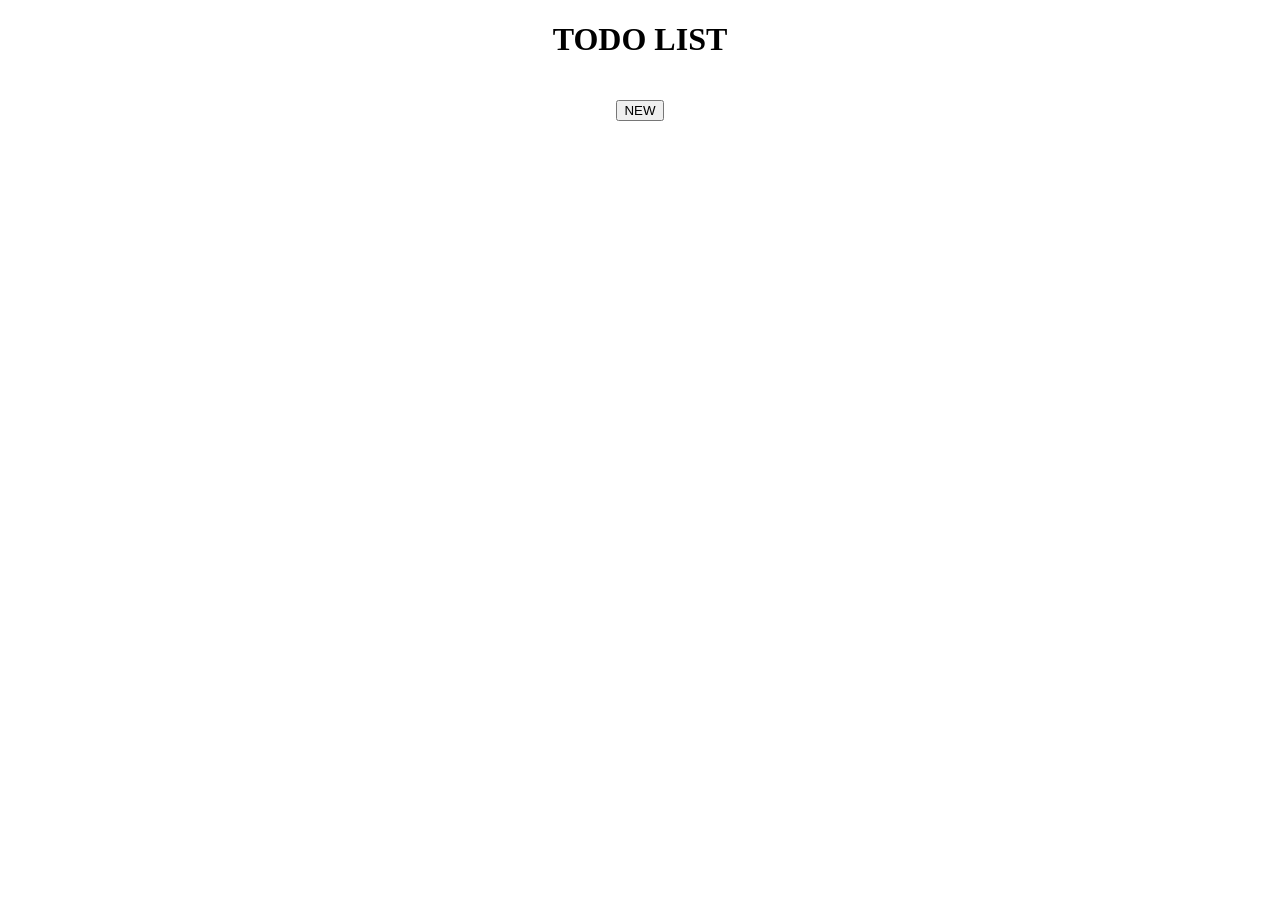
<file: cell03/ex03/index.html>
<!DOCTYPE html>
<html lang="en">

<head>
  <meta charset="UTF-8" />
  <meta name="viewport" content="width=device-width, initial-scale=1.0" />
  <title>Document</title>
</head>
<body>
  <div style="width: 100%; text-align: center">
    <h1>TODO LIST</h1>
    <div style="margin-left: auto; margin-right: auto; padding: 10px" id="ft_list"></div>
    <button onclick="create()">NEW</button>
  </div>
</body>
<script src="todo.js"></script>

</html>
</file>
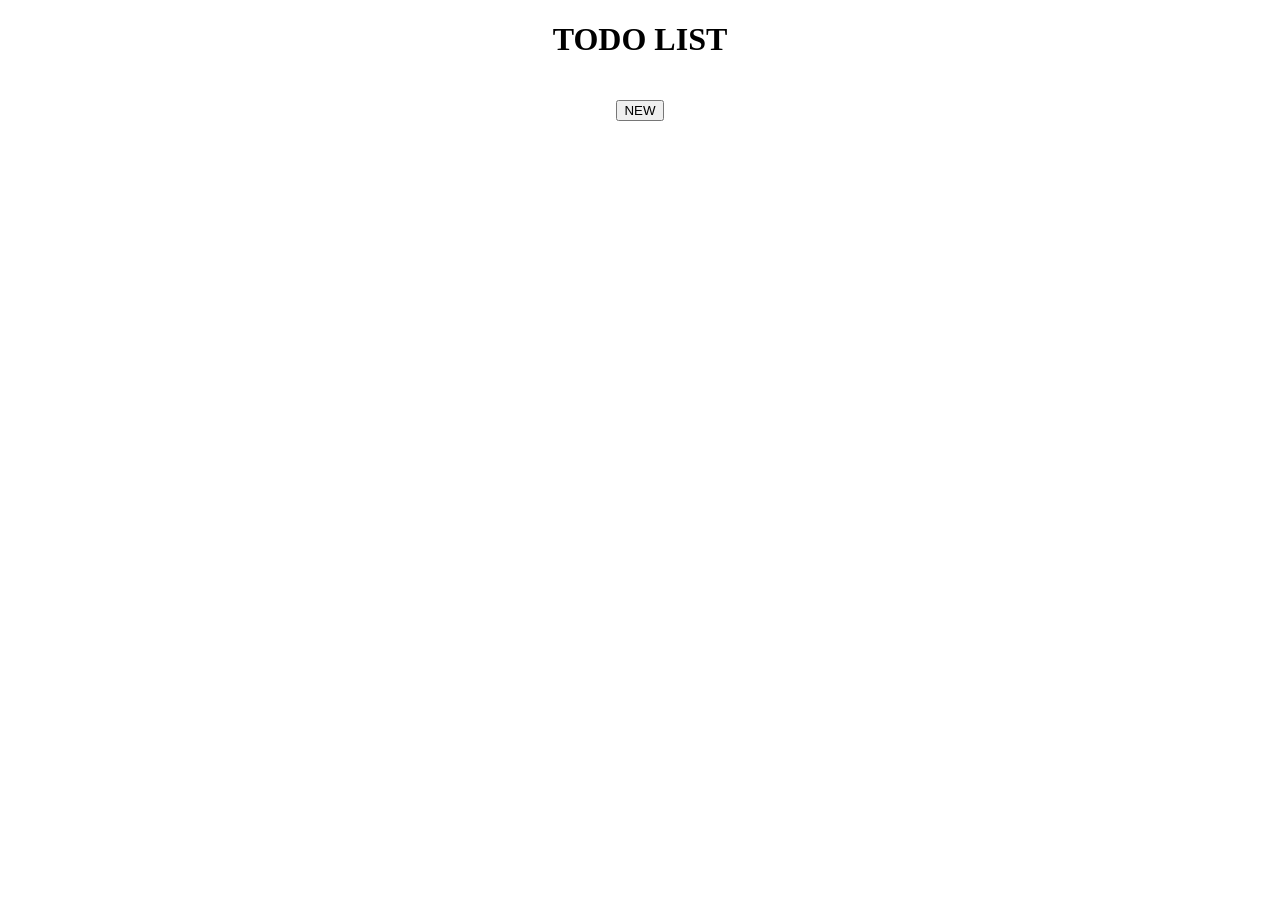
<file: cell03/ex04/ex03bis/index.html>
<!DOCTYPE html>
<html lang="en">

<head>
  <meta charset="UTF-8" />
  <meta name="viewport" content="width=device-width, initial-scale=1.0" />
  <title>TODO</title>
  <script src="https://code.jquery.com/jquery-3.6.1.min.js"
    integrity="sha256-o88AwQnZB+VDvE9tvIXrMQaPlFFSUTR+nldQm1LuPXQ=" crossorigin="anonymous"></script>
  <style>
    #ft_list>div {
      margin: 10px;
      background: #c9c9c9;
      padding: 10px;
      border-radius: 10px;
      cursor: pointer;
    }
    #ft_list>div:hover { background: #bdbdbd; }
  </style>
</head>

<body>
  <div style="width:100%; text-align:center">
    <h1>TODO LIST</h1>
    <div id="ft_list" style="margin:0 auto; padding:10px"></div>
    <button id="create">NEW</button>
  </div>

  <script src="todo.js"></script>
</body>
</html>
</file>
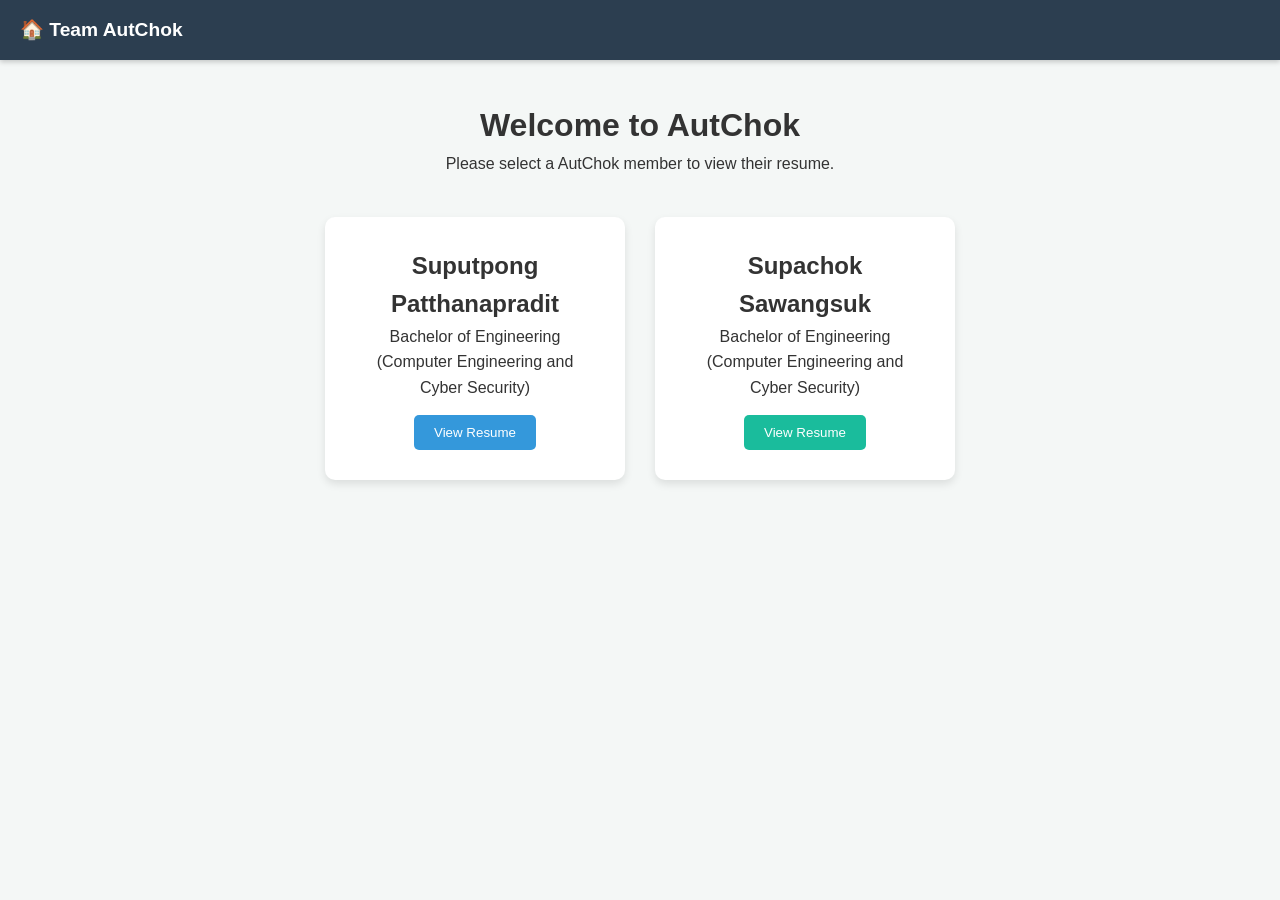
<file: rush/h.html>
<!DOCTYPE html>
<html lang="en">
<head>
    <meta charset="UTF-8">
    <meta name="viewport" content="width=device-width, initial-scale=1.0">
    <title>Team AutChok</title>
    <link href="g.css" rel="stylesheet">
</head>
<body>

<nav class="navbar">
        <div class="navbar-brand" onclick="showPage('home')">
            🏠 Team AutChok
        </div>
                <ul id="nav-resume1" class="nav-links" style="display: none;">
            <li><a href="#part1" onclick="scrollToSection(event, 'part1')">1. Profile</a></li>
            <li><a href="#part2" onclick="scrollToSection(event, 'part2')">2. Experience</a></li>
            <li><a href="#part3" onclick="scrollToSection(event, 'part3')">3. Contact</a></li>
        </ul>

        <ul id="nav-resume2" class="nav-links" style="display: none;">
            <li><a href="#part1-2" onclick="scrollToSection(event, 'part1-2')">1. Profile</a></li>
            <li><a href="#part2-2" onclick="scrollToSection(event, 'part2-2')">2. Experience</a></li>
            <li><a href="#part3-2" onclick="scrollToSection(event, 'part3-2')">3. Contact</a></li>
        </ul>
    </nav>
    <div class="main-content">

        <div id="page-home" class="container">
            <h1 class="text-center">Welcome to AutChok</h1>
            <p class="text-center">Please select a AutChok member to view their resume.</p>
            
            <div class="cards-container">
                <div class="card" onclick="showPage('resume1')">
                    <h2>Suputpong Patthanapradit</h2>
                    <p>Bachelor of Engineering (Computer Engineering and Cyber Security)</p> 
                    <button class="btn">View Resume</button>
                </div>
                <div class="card" onclick="showPage('resume2')">
                    <h2>Supachok Sawangsuk</h2>
                    <p>Bachelor of Engineering (Computer Engineering and Cyber Security)</p>
                    <button class="btn" style="background-color: #1abc9c;">View Resume</button>
                </div>
            </div>
        </div>

        <div id="page-resume1" class="resume-page">
            <div id="part1" class="resume-section text-center" style="background-color: #e8f8f5;">
                <img src="pic/D6FEB49D-8051-41DA-9222-9CF45A97DF8E.jpg" alt="Profile 1" class="profile-pic">
                <h1>who am I ? </h1>
                <h2>Suputpong Patthanapradit</h2>
                <h3 style="color: #2980b9;">Bachelor of Engineering (Computer Engineering and Cyber Security)</h3>
                <p>Hello! I am passionate about creating responsive and cybersecurity.</p>
            </div>
            <div id="part2" class="resume-section container">
                <h2 class="text-center">Experience & Skills</h2>
                <div class="flex-row">
                    <div class="flex-col">
                        <h3>💼 Experience</h3>
                        <ul>
                            <li><strong>Suratthani school (2020 - 2026):</strong> student.</li>
                            <li><strong>King Mongkut's Institute of Technology Ladkrabang (2026 - Present):</strong> Bachelor of Engineering.</li>
                        </ul>
                    </div>
                    <div class="flex-col">
                        <h3>⚡ Skills</h3>
                        <ul>
                            <li>Linux, HTML,</li>
                            <li>Problem Solving</li>
                            <li>Team Collaboration</li>
                        </ul>
                    </div>
                </div>
            </div>
            <div id="part3" class="resume-section text-center" style="background-color: #2c3e50; color: white;">
                <h2>Contact Me</h2>
                <p>nice to meet you :</p>
                <div class="contact-links">
                    <a href="https://www.instagram.com/a.agdt_/" style="color: #3498db;">Instagram</a>
                    <a href="https://github.com/aut2356/FWC-instra_spatthan" style="color: #3498db;">GitHub</a>
                </div>
            </div>
        </div>
        <div id="page-resume2" class="resume-page">
            <div id="part1-2" class="resume-section text-center" style="background-color: #e8f8f5;">
                <img src="pic/26CBAD2A-A848-47A6-A783-10949C75CB1D.jpg" alt="Profile 2" class="profile-pic" style="border-color: #1abc9c;">
                <h1>who am I ? </h1>
                <h2>Supachok Sawangsuk</h2>
                <h3 style="color: #16a085;">Bachelor of Engineering (Computer Engineering and Cyber Security)</h3>
                <p>Hi! I specialize in creating beautiful and user-friendly interfaces.</p>
            </div>
            <div id="part2-2" class="resume-section container">
                <h2 class="text-center">Experience & Skills</h2>
                <div class="flex-row">
                    <div class="flex-col">
                        <h3>💼 Experience</h3>
                        <ul>
                            <li><strong>Setthabutbamphen (2020 - 2026):</strong> student</li>
                            <li><strong>King Mongkut's Institute of Technology Ladkrabang (2026 - present):</strong> Bachelor of Engineering.</li>
                        </ul>
                    </div>
                    <div class="flex-col">
                        <h3>🎨 Skills</h3>
                        <ul>
                            <li>Figma</li>
                            <li>Web developerd</li>
                            <li>HTML CSS Js</li>
                        </ul>
                    </div>
                </div>
            </div>
            <div id="part3-2" class="resume-section text-center" style="background-color: #2c3e50; color: white;">
                <h2>Contact Me</h2>
                <p>nice to meet you :</p>
                <div class="contact-links">
                    <a href="https://www.instagram.com/suqachok?stkn=cG9maDd2d2xueTN6" style="color: #1abc9c;">Instagram</a>
                    <a href="https://github.com/chuckky77" style="color: #1abc9c;">Github</a>
                </div>
            </div>
        </div>

    </div>
    <script src="k.js"></script>
</body>
</html>
</file>
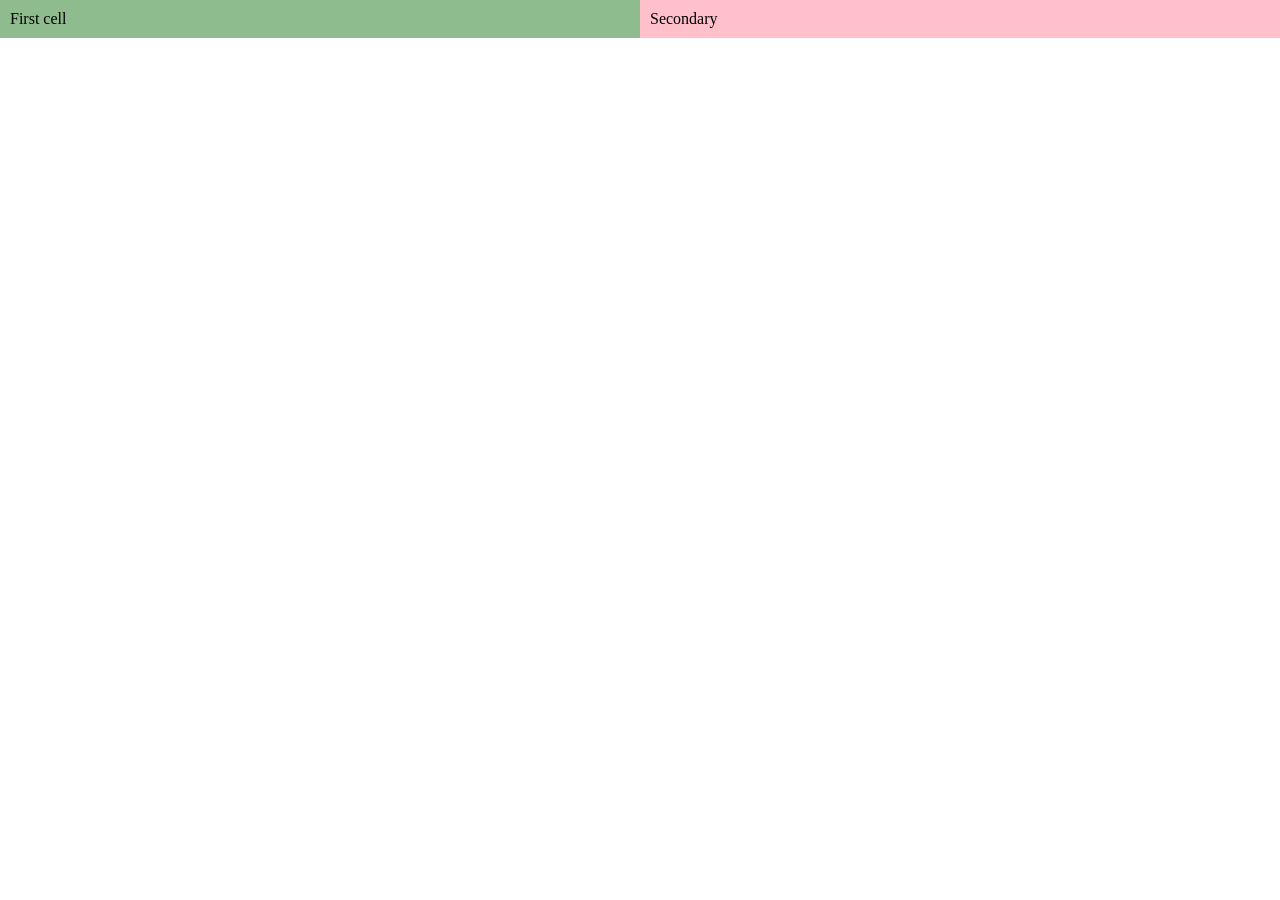
<file: cell01/ex05/tab.html>
<!DOCTYPE html>
<html lang="en">

<head>
  <meta charset="UTF-8" />
  <meta name="viewport" content="width=device-width, initial-scale=1.0" />
  <title>Document</title>
</head>
<style>
  body {
    margin: 0;
  }
</style>

<body>
  <div style="width: 100%; display: flex">
    <div style="background-color: darkseagreen; width: 100%; padding: 10px">
      First cell
    </div>
    <div style="background-color: pink; width: 100%; padding: 10px">
      Secondary
    </div>
  </div>
</body>

</html>
</file>
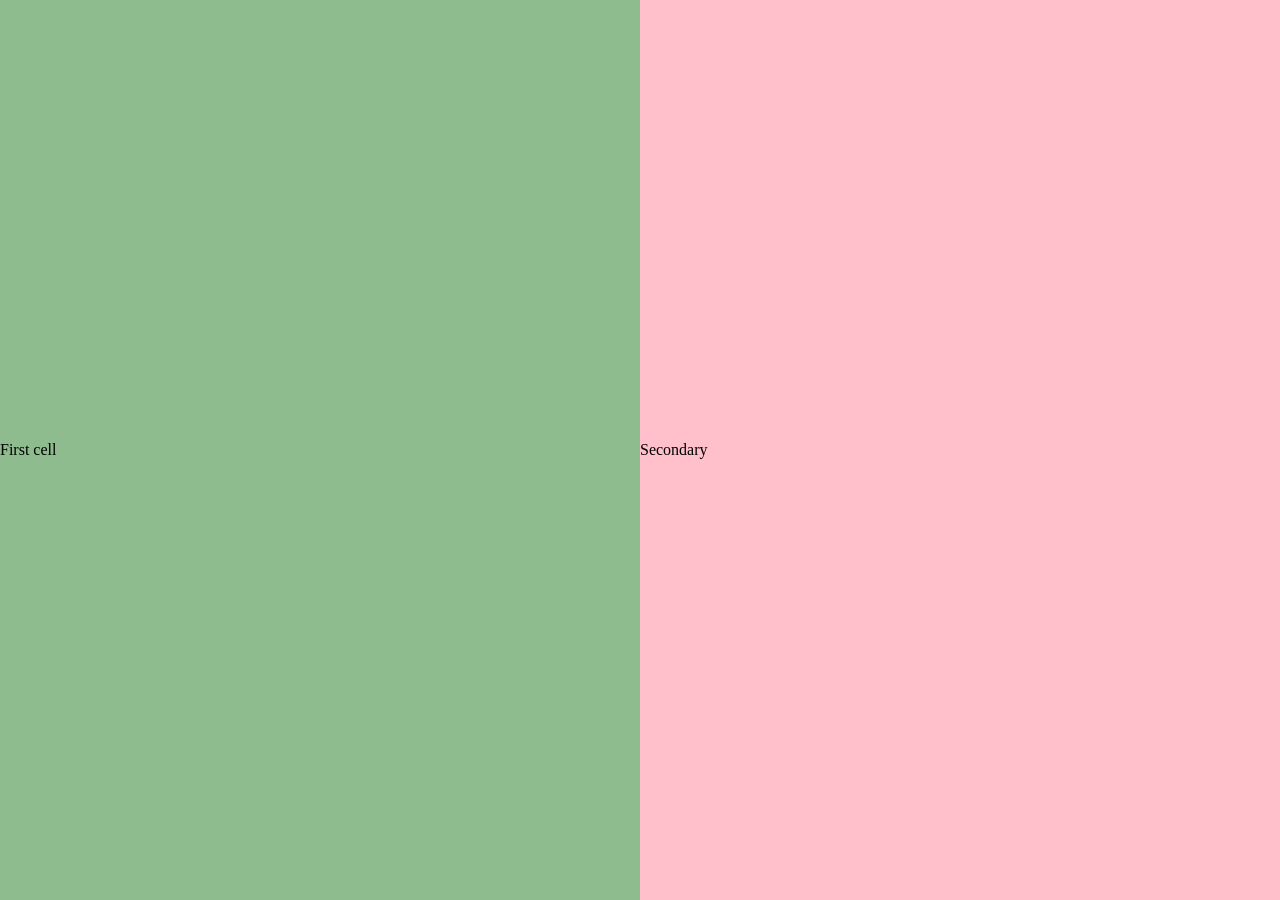
<file: cell01/ex06/responsive.html>
<!DOCTYPE html>
<html lang="en">

<head>
  <meta charset="UTF-8" />
  <meta name="viewport" content="width=device-width, initial-scale=1.0" />
  <title>Document</title>
</head>
<style>
  body {
    margin: 0;
  }

  .box {
    display: flex;
    width: 100%;
  }

  .b1,
  .b2 {
    width: 100%;
    height: 100%;
    display: flex;
    align-items: center;
    height: 100vh;
  }

  .b1 {
    background-color: darkseagreen;
  }

  .b2 {
    background-color: pink;
  }
</style>

<body>
  <div class="box">
    <div class="b1">First cell</div>
    <div class="b2">Secondary</div>
  </div>
</body>

</html>
</file>
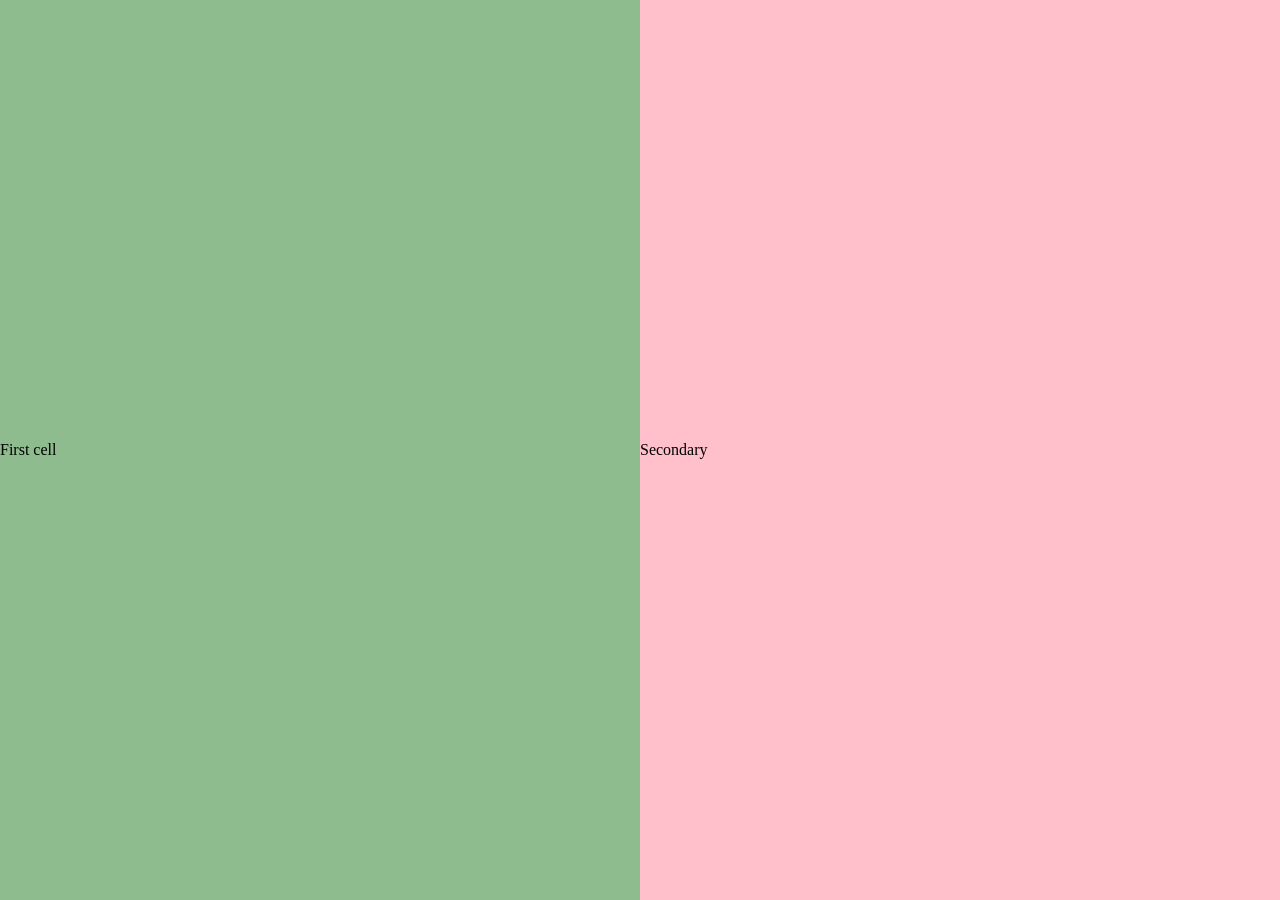
<file: cell02/ex00/responsive.html>
<!DOCTYPE html>
<html lang="en">

<head>
  <meta charset="UTF-8" />
  <meta name="viewport" content="width=device-width, initial-scale=1.0" />
  <link href="responsive.css" rel="stylesheet" />
  <title>Document</title>
</head>

<body>
  <div class="box">
    <div class="b1">First cell</div>
    <div class="b2">Secondary</div>
  </div>
</body>

</html>
</file>
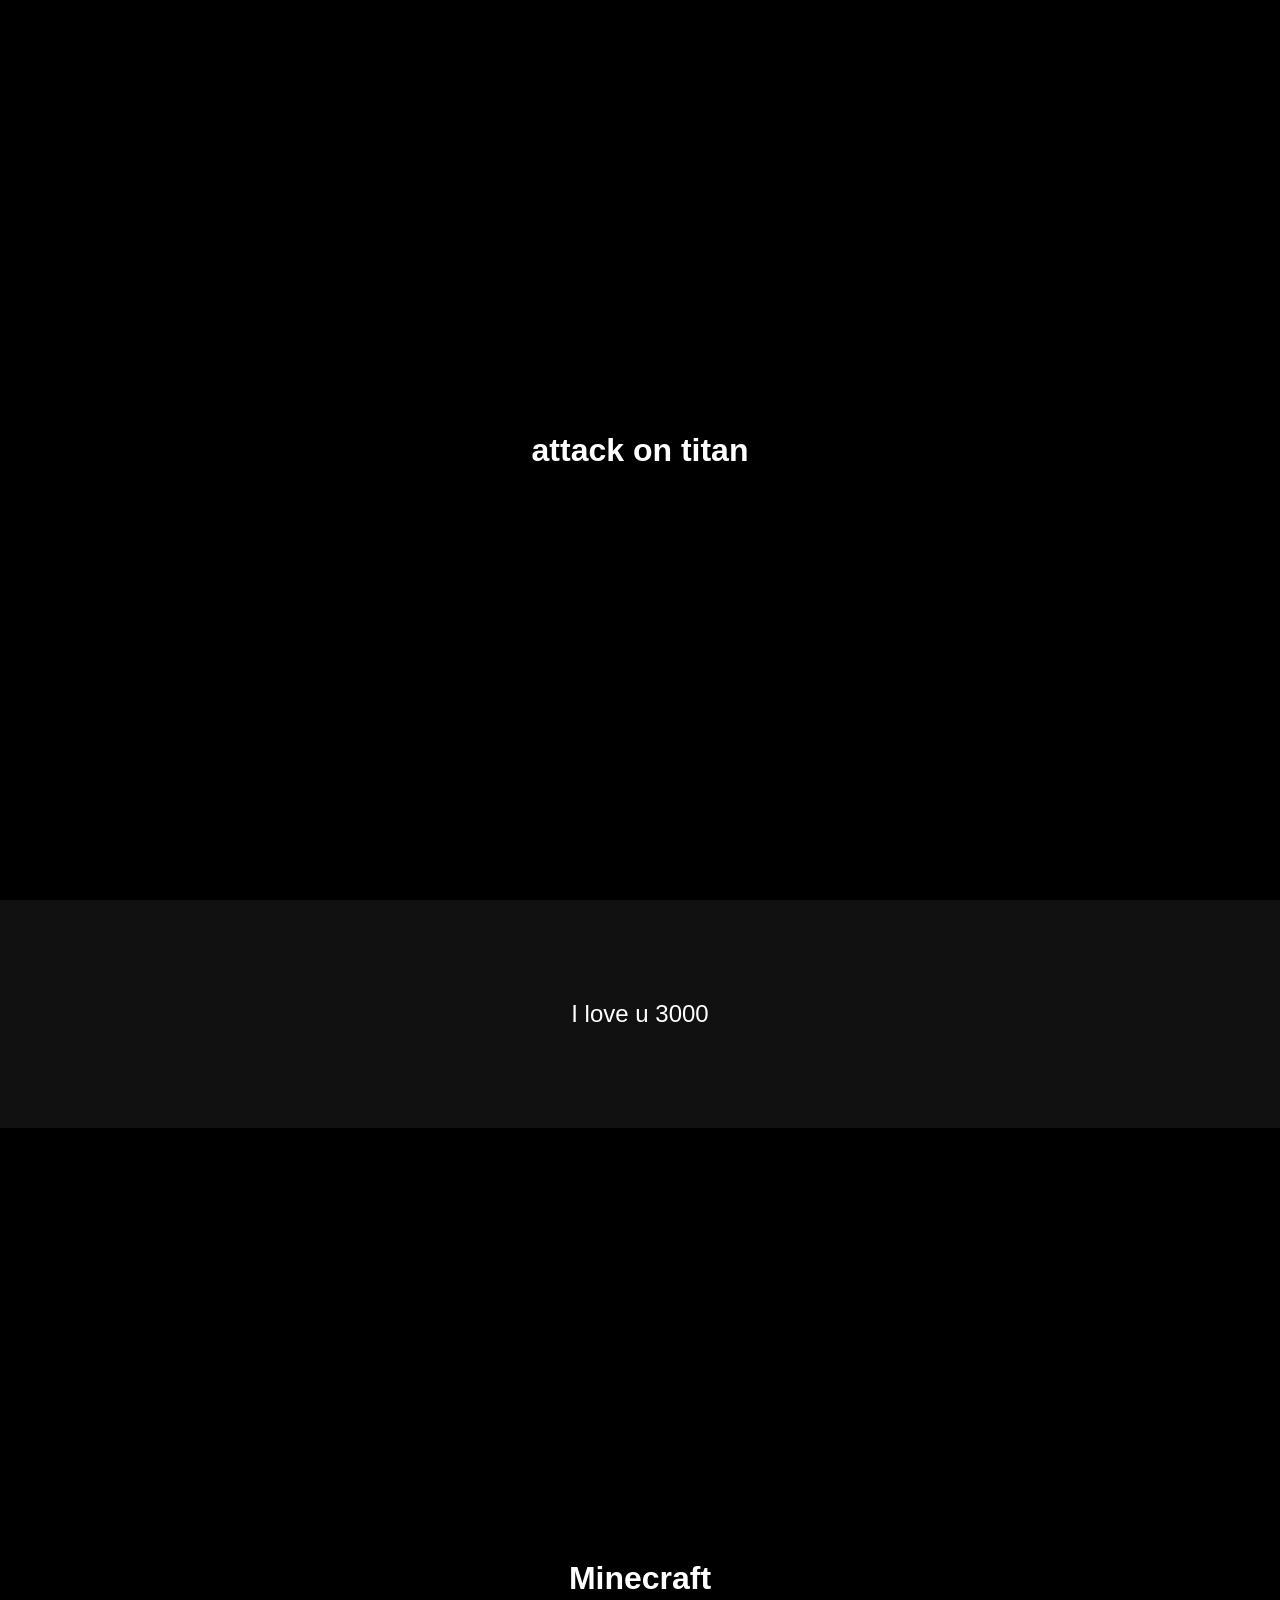
<file: cell02/ex02/parallax.html>
<!DOCTYPE html>
<html lang="en">

<head>
  <meta charset="UTF-8" />
  <meta name="viewport" content="width=device-width, initial-scale=1.0" />
  <link href="parallax.css" rel="stylesheet" />
  <title>Document</title>
</head>

<body>
  <div class="container">
    <div class="first-image">
      <h3>attack on titan</h3>
    </div>
    <div class="content">I love u 3000 </div>
    <div class="second-image">
      <h3>Minecraft</h3>
    </div>
  </div>
</body>

</html>
</file>
<file: rush/g.css>
* {
            box-sizing: border-box;
            margin: 0;
            padding: 0;
        }

        body {
            font-family: Arial, Helvetica, sans-serif;
            background-color: #f4f7f6;
            color: #333;
            line-height: 1.6;

            scroll-behavior: smooth; 
        }

        .navbar {
            background-color: #2c3e50;
            color: white;
            position: fixed;
            top: 0;
            width: 100%;
            height: 60px;
            display: flex;
            justify-content: space-between;
            align-items: center;
            padding: 0 20px;
            box-shadow: 0 2px 5px rgba(0,0,0,0.2);
            z-index: 1000;
        }

        .navbar-brand {
            font-size: 1.2rem;
            font-weight: bold;
            cursor: pointer;
        }

        .navbar-brand:hover {
            color: #1abc9c;
        }


        .nav-links {
            display: none; 
            list-style: none;
            gap: 15px;
        }

        .nav-links a {
            color: white;
            text-decoration: none;
            font-size: 0.9rem;
            padding: 5px 10px;
            border-radius: 4px;
        }

        .nav-links a:hover {
            background-color: #1abc9c;
        }

        .main-content {

            padding-top: 60px; 
            min-height: 100vh;
        }

        .container {
            max-width: 900px;
            margin: 0 auto;
            padding: 40px 20px;
        }

        .text-center {
            text-align: center;
        }

        .cards-container {
            display: flex;
            justify-content: center;
            gap: 30px;
            margin-top: 40px;
            flex-wrap: wrap; 
        }

        .card {
            background: white;
            padding: 30px;
            border-radius: 10px;
            width: 300px;
            text-align: center;
            box-shadow: 0 4px 8px rgba(0,0,0,0.1);
            cursor: pointer;
            transition: transform 0.3s, box-shadow 0.3s;
        }

        .card:hover {
            transform: translateY(-5px);
            box-shadow: 0 8px 16px rgba(0,0,0,0.2);
        }

        .btn {
            display: inline-block;
            background-color: #3498db;
            color: white;
            padding: 10px 20px;
            border: none;
            border-radius: 5px;
            margin-top: 15px;
            cursor: pointer;
            text-decoration: none;
        }
        
        .btn:hover {
            background-color: #2980b9;
        }

        .resume-page {
            display: none; 
        }

        .resume-section {
            scroll-margin-top: 70px;
            padding: 40px 20px;
            border-bottom: 1px solid #ddd;
            min-height: 60vh;
            display: flex;
            flex-direction: column;
            justify-content: center;
            align-items: center;
        }

        .profile-pic {
            width: 150px;
            height: 150px;
            border-radius: 50%;
            object-fit: cover;
            border: 4px solid #3498db;
            margin-bottom: 20px;
        }

        .flex-row {
            display: flex;
            gap: 20px;
            margin-top: 20px;
        }
        
        .flex-col {
            flex: 1;
            background: white;
            padding: 20px;
            border-radius: 8px;
            box-shadow: 0 2px 4px rgba(0,0,0,0.05);
        }

        ul {
            padding-left: 20px;
            margin-top: 10px;
        }
        .contact-links a {
            display: inline-block;
            margin: 10px;
            color: #3498db;
            text-decoration: none;
            font-weight: bold;
        }

        .contact-links a:hover {
            text-decoration: underline;
        }

        @media screen and (max-width: 600px) {
            .flex-row {
                flex-direction: column; 
            }
            .cards-container {
                flex-direction: column;
                align-items: center;
            }
            .navbar {
                flex-direction: column;
                height: auto;
                padding: 10px;
            }
            .nav-links {
                margin-top: 10px;
            }
            .main-content {
                padding-top: 90px;
            }

        }
</file>
<file: cell02/ex00/responsive.css>
body {
  margin: 0;
}

.box {
  display: flex;
  width: 100%;
}

.b1,
.b2 {
  width: 100%;
  height: 100%;
  display: flex;
  align-items: center;
  height: 100vh;
}

.b1 {
  background-color: darkseagreen;
}

.b2 {
  background-color: pink;
}
</file>
<file: cell02/ex02/parallax.css>
body {
  margin: 0;
  font-family: sans-serif;
  background-color: #000;
  color: #fff;
}

.container {
  width: 100%;
  height: 100%;
}

.first-image, .second-image {
  background-size: cover;
  background-position: center;
  background-attachment: fixed;
  width: 100%;
  height: 100vh;
  display: flex;
  align-items: center;
  justify-content: center;
}

.first-image {
  background-image: url("https://csirsu.com/wp-content/uploads/2021/04/Attack-on-titan_12.jpeg");
}

.second-image {
  background-image: url("https://www.minecraft.net/content/dam/minecraftnet/games/minecraft/key-art/Homepage_Discover-our-games_MC-Vanilla-KeyArt_864x864.jpg");
}

h3 {
  color: #fff;
  font-size: 2rem;
}

.content {
  padding: 100px 20px;
  text-align: center;
  background-color: #111;
  font-size: 1.5rem;
}
</file>
